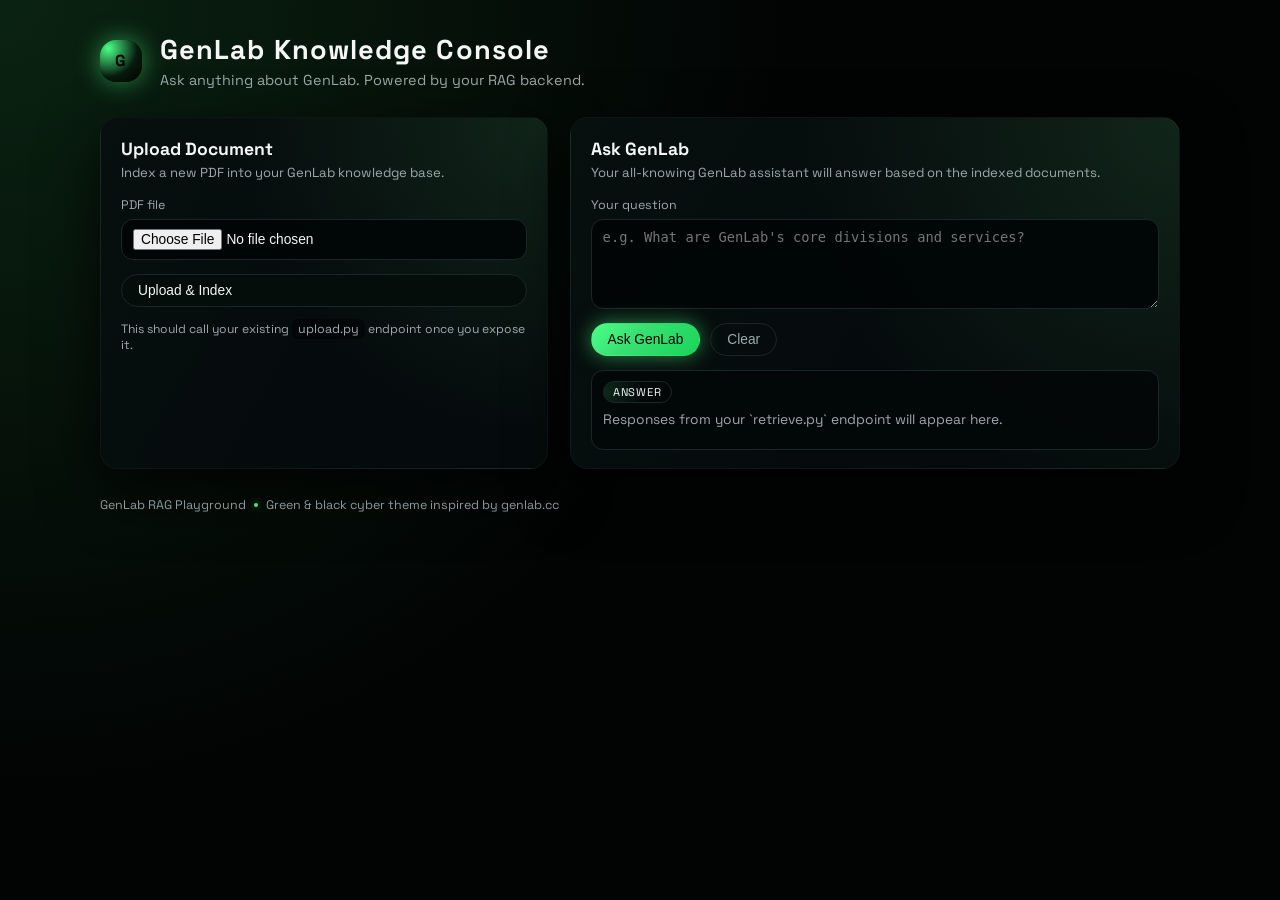
<file: frontend/index.html>
<!doctype html>
<html lang="en">
  <head>
    <meta charset="utf-8" />
    <title>GenLab RAG Console</title>
    <meta name="viewport" content="width=device-width, initial-scale=1" />
    <link rel="stylesheet" href="./style.css" />
    <link rel="preconnect" href="https://fonts.googleapis.com" />
    <link rel="preconnect" href="https://fonts.gstatic.com" crossorigin />
    <link href="https://fonts.googleapis.com/css2?family=Space+Grotesk:wght@400;600;700&display=swap" rel="stylesheet" />
  </head>
  <body>
    <div class="gl-page">
      <header class="gl-header">
        <div class="gl-logo-mark">G</div>
        <div class="gl-header-text">
          <h1>GenLab Knowledge Console</h1>
          <p>Ask anything about GenLab. Powered by your RAG backend.</p>
        </div>
      </header>

      <main class="gl-main">
        <section class="gl-panel gl-panel--left">
          <h2>Upload Document</h2>
          <p class="gl-subtitle">Index a new PDF into your GenLab knowledge base.</p>
          <form class="gl-form" id="upload-form">
            <label class="gl-label">
              PDF file
              <input type="file" id="pdf-file" accept="application/pdf" />
            </label>
            <button type="submit" class="gl-button">Upload &amp; Index</button>
            <p class="gl-hint">This should call your existing <code>upload.py</code> endpoint once you expose it.</p>
          </form>
          <div id="upload-status" class="gl-status"></div>
        </section>

        <section class="gl-panel gl-panel--right">
          <h2>Ask GenLab</h2>
          <p class="gl-subtitle">Your all‑knowing GenLab assistant will answer based on the indexed documents.</p>

          <form class="gl-form gl-form--query" id="query-form">
            <label class="gl-label">
              Your question
              <textarea id="question-input" rows="3" placeholder="e.g. What are GenLab's core divisions and services?"></textarea>
            </label>
            <div class="gl-form-row">
              <button type="submit" class="gl-button gl-button--primary">Ask GenLab</button>
              <button type="button" class="gl-button gl-button--ghost" id="clear-btn">Clear</button>
            </div>
          </form>

          <div class="gl-output">
            <div class="gl-output-header">
              <span class="gl-pill">Answer</span>
              <span class="gl-status-text" id="answer-status"></span>
            </div>
            <div class="gl-output-body" id="answer-output">
              <p class="gl-placeholder">Responses from your `retrieve.py` endpoint will appear here.</p>
            </div>
          </div>
        </section>
      </main>

      <footer class="gl-footer">
        <span>GenLab RAG Playground</span>
        <span class="gl-dot"></span>
        <span>Green &amp; black cyber theme inspired by genlab.cc</span>
      </footer>
    </div>

    <script src="./app.js"></script>
  </body>
  </html>
</file>
<file: frontend/style.css>
:root {
  --gl-bg: #020404;
  --gl-bg-elevated: #050b0c;
  --gl-accent: #4cff88;
  --gl-accent-soft: rgba(76, 255, 136, 0.14);
  --gl-accent-strong: #38e072;
  --gl-border: #1b2628;
  --gl-border-soft: rgba(255, 255, 255, 0.04);
  --gl-text: #f5f7f7;
  --gl-text-muted: #9ca9ad;
  --gl-danger: #ff4b6a;
  --gl-radius-lg: 18px;
  --gl-radius-md: 12px;
  --gl-radius-pill: 999px;
  --gl-shadow-soft: 0 22px 60px rgba(0, 0, 0, 0.75);
}

*,
*::before,
*::after {
  box-sizing: border-box;
}

body {
  margin: 0;
  min-height: 100vh;
  font-family: "Space Grotesk", system-ui, -apple-system, BlinkMacSystemFont,
    "Segoe UI", sans-serif;
  background: radial-gradient(circle at top left, #0a2311 0, #020404 50%);
  color: var(--gl-text);
}

.gl-page {
  min-height: 100vh;
  max-width: 1120px;
  margin: 0 auto;
  padding: 32px 20px 28px;
  display: flex;
  flex-direction: column;
  gap: 28px;
}

.gl-header {
  display: flex;
  align-items: center;
  gap: 18px;
}

.gl-logo-mark {
  width: 42px;
  height: 42px;
  border-radius: 16px;
  background: radial-gradient(circle at 20% 20%, var(--gl-accent) 0, #071b0d 60%, #000 100%);
  display: flex;
  align-items: center;
  justify-content: center;
  font-weight: 700;
  letter-spacing: 0.08em;
  color: #020404;
  box-shadow: 0 0 24px rgba(76, 255, 136, 0.5);
}

.gl-header-text h1 {
  margin: 0 0 4px;
  font-size: 1.7rem;
  letter-spacing: 0.04em;
}

.gl-header-text p {
  margin: 0;
  font-size: 0.9rem;
  color: var(--gl-text-muted);
}

.gl-main {
  display: grid;
  grid-template-columns: minmax(0, 1.1fr) minmax(0, 1.5fr);
  gap: 22px;
}

.gl-panel {
  background: radial-gradient(circle at top right, #11251a 0, #050b0c 55%);
  border-radius: var(--gl-radius-lg);
  border: 1px solid var(--gl-border-soft);
  box-shadow: var(--gl-shadow-soft);
  padding: 20px 20px 18px;
  position: relative;
  overflow: hidden;
}

.gl-panel::before {
  content: "";
  position: absolute;
  inset: 0;
  background-image: linear-gradient(
      120deg,
      rgba(76, 255, 136, 0.16),
      transparent 55%
    );
  opacity: 0.12;
  pointer-events: none;
}

.gl-panel h2 {
  margin: 0 0 4px;
  font-size: 1.1rem;
}

.gl-subtitle {
  margin: 0 0 16px;
  font-size: 0.82rem;
  color: var(--gl-text-muted);
}

.gl-form {
  display: flex;
  flex-direction: column;
  gap: 14px;
  position: relative;
  z-index: 1;
}

.gl-form--query {
  margin-bottom: 14px;
}

.gl-label {
  display: flex;
  flex-direction: column;
  gap: 6px;
  font-size: 0.78rem;
  color: var(--gl-text-muted);
}

input[type="file"],
textarea {
  width: 100%;
  border-radius: var(--gl-radius-md);
  border: 1px solid var(--gl-border);
  background: rgba(1, 5, 6, 0.9);
  color: var(--gl-text);
  padding: 9px 11px;
  font-size: 0.86rem;
  outline: none;
  transition: border-color 0.15s ease, box-shadow 0.15s ease,
    background-color 0.15s ease;
}

textarea {
  resize: vertical;
  min-height: 90px;
}

input[type="file"]:focus,
textarea:focus {
  border-color: var(--gl-accent-strong);
  box-shadow: 0 0 0 1px var(--gl-accent-soft);
  background: #020606;
}

.gl-button {
  border-radius: var(--gl-radius-pill);
  border: 1px solid var(--gl-border);
  background: rgba(5, 13, 10, 0.95);
  color: var(--gl-text);
  padding: 8px 16px;
  font-size: 0.86rem;
  font-weight: 500;
  cursor: pointer;
  display: inline-flex;
  align-items: center;
  gap: 8px;
  transition: background 0.16s ease, color 0.16s ease,
    border-color 0.16s ease, box-shadow 0.16s ease, transform 0.08s ease;
}

.gl-button--primary {
  background: linear-gradient(135deg, var(--gl-accent) 0, var(--gl-accent-strong) 40%, #1ad55a 100%);
  color: #000;
  border-color: transparent;
  box-shadow: 0 0 20px rgba(76, 255, 136, 0.5);
}

.gl-button--ghost {
  background: transparent;
  border-color: var(--gl-border);
  color: var(--gl-text-muted);
}

.gl-button:hover {
  transform: translateY(-1px);
}

.gl-button--primary:hover {
  box-shadow: 0 0 26px rgba(76, 255, 136, 0.7);
}

.gl-button:active {
  transform: translateY(0);
  box-shadow: none;
}

.gl-form-row {
  display: flex;
  gap: 10px;
  flex-wrap: wrap;
}

.gl-hint {
  margin: 0;
  font-size: 0.76rem;
  color: var(--gl-text-muted);
}

.gl-status {
  margin-top: 8px;
  font-size: 0.78rem;
  color: var(--gl-text-muted);
  min-height: 1.1em;
}

.gl-status--success {
  color: var(--gl-accent);
}

.gl-status--error {
  color: var(--gl-danger);
}

.gl-output {
  margin-top: 4px;
  border-radius: var(--gl-radius-md);
  border: 1px solid var(--gl-border);
  background: rgba(3, 7, 8, 0.92);
  padding: 10px 11px 11px;
  position: relative;
  z-index: 1;
}

.gl-output-header {
  display: flex;
  justify-content: space-between;
  align-items: center;
  margin-bottom: 6px;
}

.gl-pill {
  padding: 3px 9px;
  border-radius: var(--gl-radius-pill);
  font-size: 0.7rem;
  letter-spacing: 0.08em;
  text-transform: uppercase;
  border: 1px solid var(--gl-border);
  background: radial-gradient(circle at left, var(--gl-accent-soft) 0, transparent 60%);
}

.gl-status-text {
  font-size: 0.75rem;
  color: var(--gl-text-muted);
}

.gl-output-body {
  max-height: 260px;
  overflow: auto;
  font-size: 0.86rem;
  line-height: 1.5;
}

.gl-output-body p {
  margin: 0 0 8px;
}

.gl-placeholder {
  color: var(--gl-text-muted);
}

.gl-footer {
  display: flex;
  align-items: center;
  gap: 8px;
  font-size: 0.78rem;
  color: var(--gl-text-muted);
  opacity: 0.9;
}

.gl-dot {
  width: 4px;
  height: 4px;
  border-radius: 999px;
  background: var(--gl-accent);
  box-shadow: 0 0 10px rgba(76, 255, 136, 0.8);
}

code {
  font-family: "Space Grotesk", ui-monospace, SFMono-Regular, Menlo, Monaco,
    Consolas, "Liberation Mono", "Courier New", monospace;
  font-size: 0.78rem;
  background: rgba(0, 0, 0, 0.5);
  padding: 2px 6px;
  border-radius: 6px;
}

@media (max-width: 880px) {
  .gl-main {
    grid-template-columns: minmax(0, 1fr);
  }

  .gl-panel--left {
    order: 2;
  }

  .gl-panel--right {
    order: 1;
  }
}

@media (max-width: 600px) {
  .gl-page {
    padding-inline: 14px;
  }

  .gl-header-text h1 {
    font-size: 1.4rem;
  }
}
</file>
